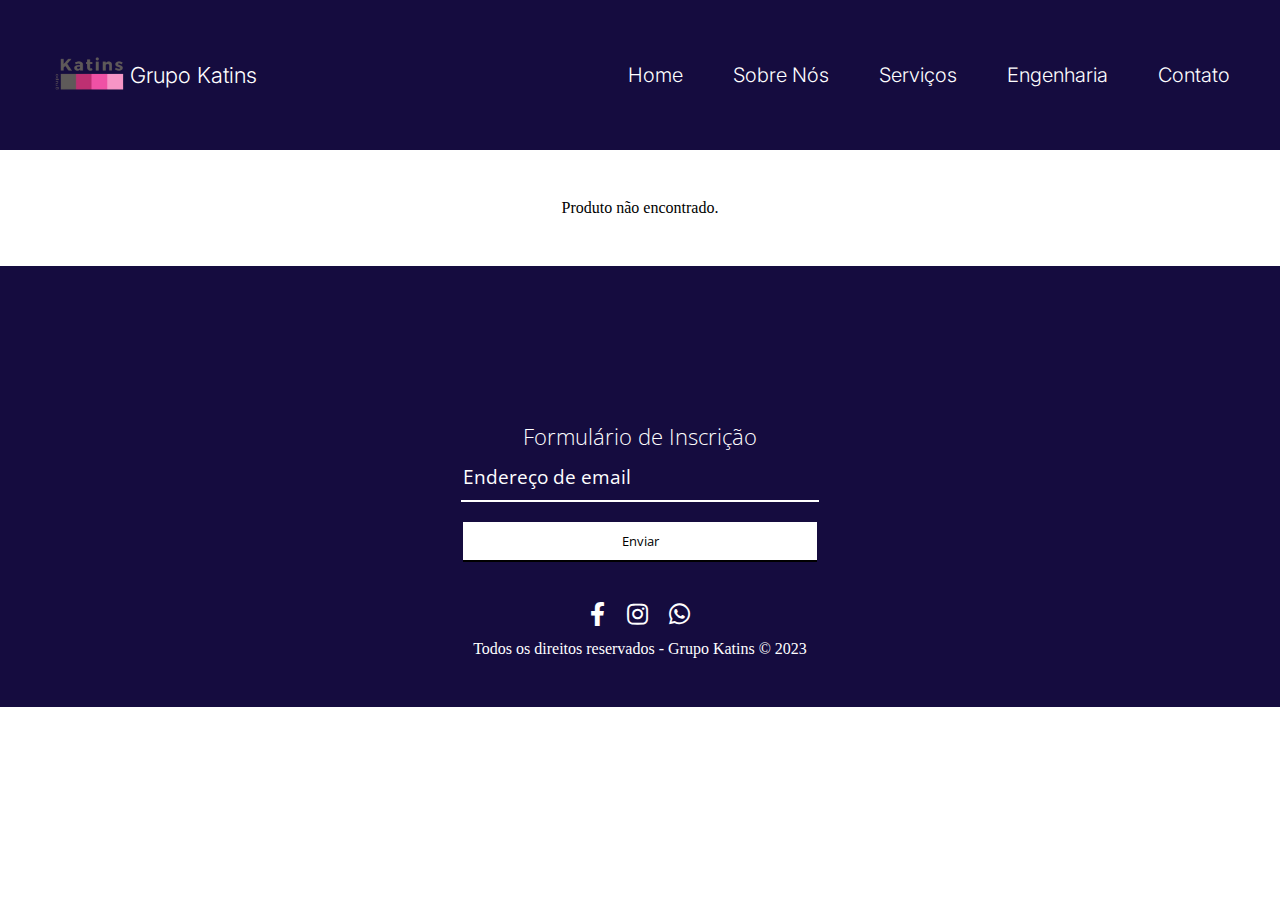
<file: AT_ada/product.html>
<!DOCTYPE html>
<html lang="pt-br">

<head>
    <meta charset="UTF-8">
    <meta name="viewport" content="width=device-width, initial-scale=1.0">
    <title>Detalhes do Produto</title>
    <link rel="shortcut icon" href="logo.jpeg" type="image/x-icon">
    <link rel="stylesheet" href="reset.css">
    <link rel="stylesheet" href="style.css">
    <link rel="preconnect" href="https://fonts.googleapis.com">
    <link rel="preconnect" href="https://fonts.gstatic.com" crossorigin>
    <link
        href="https://fonts.googleapis.com/css2?family=Inter:wght@100;400;700&family=Lato:ital,wght@0,100;0,300;0,400;0,700;0,900;1,100;1,300;1,400;1,700;1,900&family=Open+Sans:ital,wght@0,300;0,400;0,500;0,600;0,700;0,800;1,300;1,400;1,500;1,600;1,700;1,800&display=swap"
        rel="stylesheet">
    <link rel="stylesheet" href="https://cdnjs.cloudflare.com/ajax/libs/font-awesome/5.15.3/css/all.min.css">
    <link rel="stylesheet" href="reset.css">
    <link rel="stylesheet" href="style.css">
    <script src="product-detail.js"></script>
    <script src="database.js" defer></script>
    <script src="script.js" defer></script>
</head>

<body>
    <header>
        <div class="logomarca">
            <img src="logo.jpeg" alt="logo" width="80px" height="80px">
            <h4>Grupo Katins</h4>
        </div>


        <ul>
            <a href="index.html">
                <li>Home</li>
            </a>
            <a href="sobre.html"><li>Sobre Nós</li></a>
            <a href="servicos.html">
                <li>Serviços</li>
            </a>
            <li>Engenharia</li>
            <li>Contato</li>
        </ul>
    </header>

    <main>
        <div id="product-detail">
            <img id="product-image" src="" alt="Imagem do Produto">

                <div class="product-info">
                    <h2 id="product-title"></h2>
                    <p id="product-description"></p>
                    <hr>
                    <h3>Informações do Produto</h3>
                    <p>Sou um detalhe do produto. Sou um ótimo lugar para adicionar mais detalhes...</p>
                    <hr>
                    <h3>Política de Retorno e Reembolso</h3>
                    <p>Sou a política de Retorno e Reembolso. Sou um ótimo lugar para...</p>
                    <hr>
                    <h3>Informações de Entrega</h3>
                    <p>Sou a política de frete. Sou um ótimo lugar para adicionar mais informações...</p>
                </div>

        </div>
    </main>


    <footer>
        <div class="inscricao">
            <form action="">
                <h3>Formulário de Inscrição</h3>
                <input type="email" name="" id="emailInscricao" placeholder="Endereço de email">
                <input type="submit" value="Enviar" id="submitInscricao">
            </form>
        </div>

        <div class="social-media-and-copyright">
            <div class="social-icons">
                <a href="https://www.facebook.com/" target="_blank"><i class="fab fa-facebook-f"></i></a>
                <a href="https://www.instagram.com/" target="_blank"><i class="fab fa-instagram"></i></a>
                <a href="https://api.whatsapp.com/send?phone=" target="_blank"><i class="fab fa-whatsapp"></i></a>
            </div>
            <p>Todos os direitos reservados - Grupo Katins © 2023</p>
        </div>

    </footer>
</body>

</html>
</file>
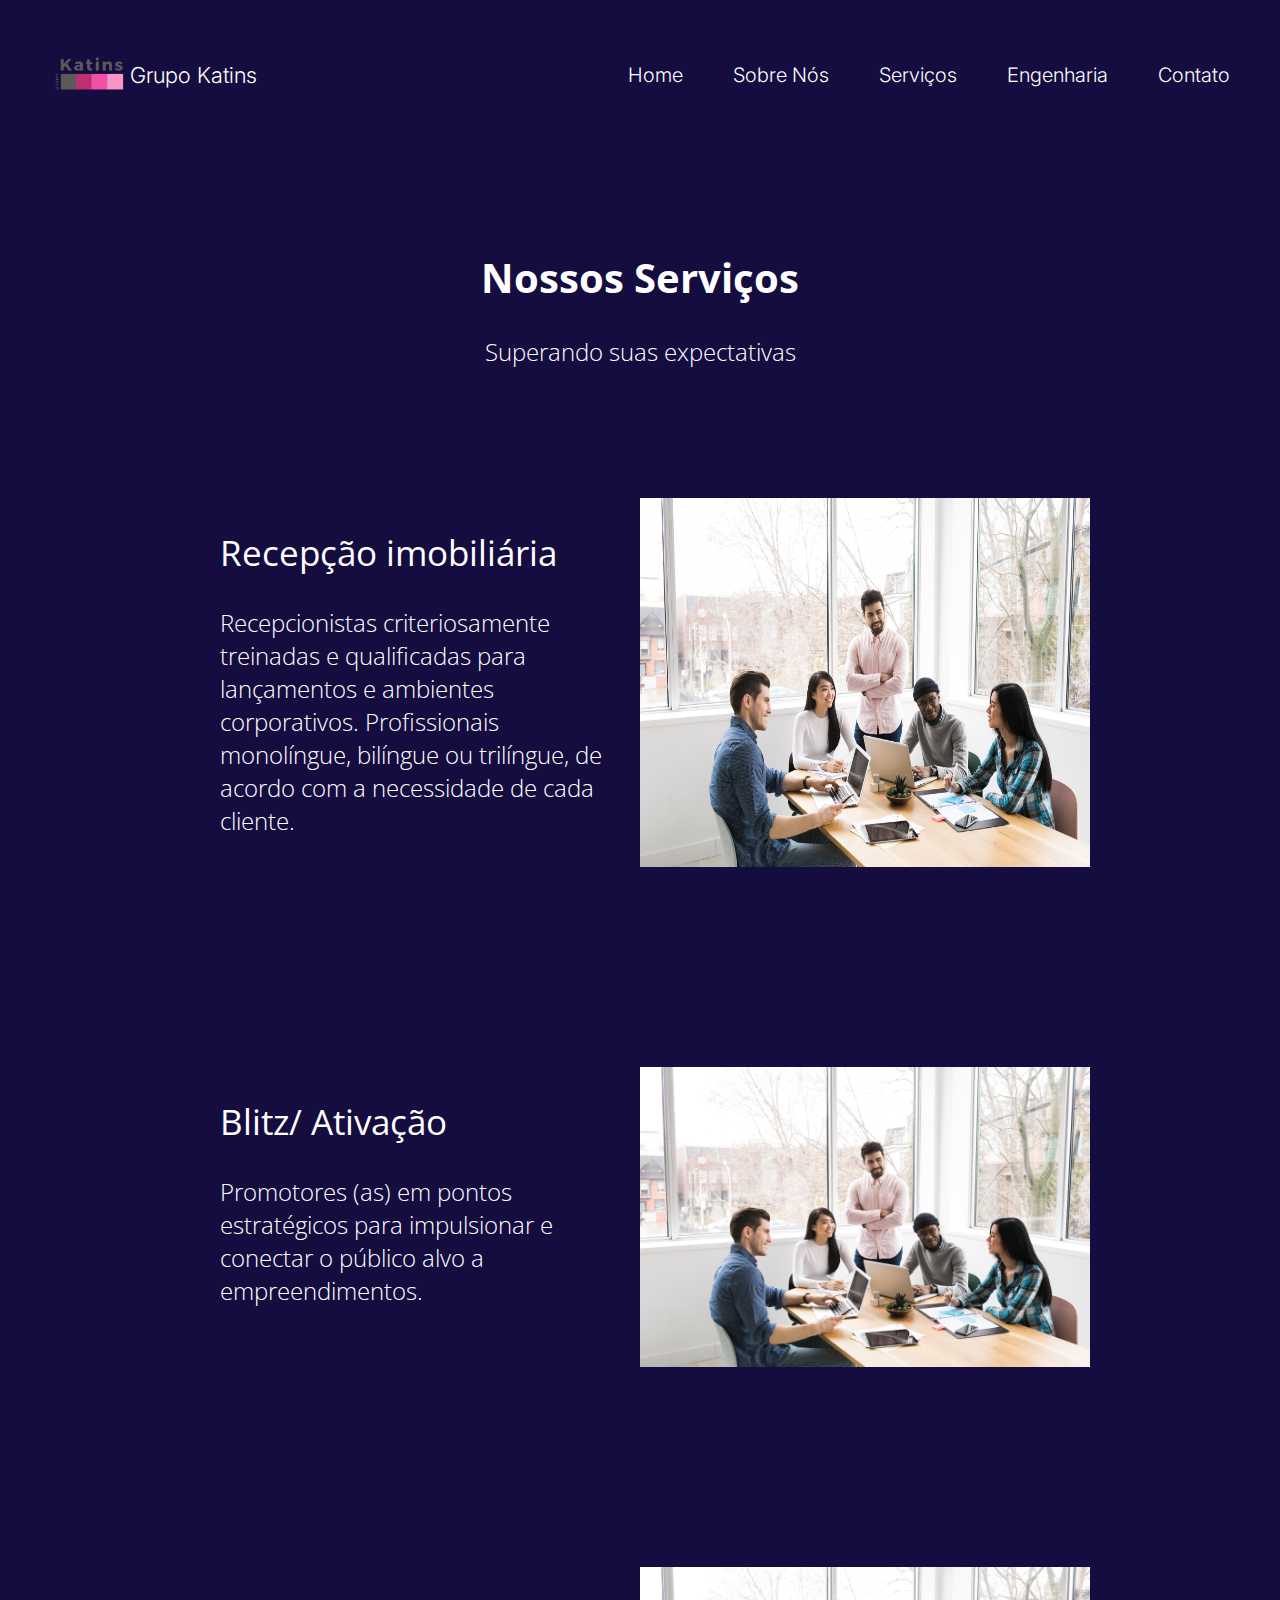
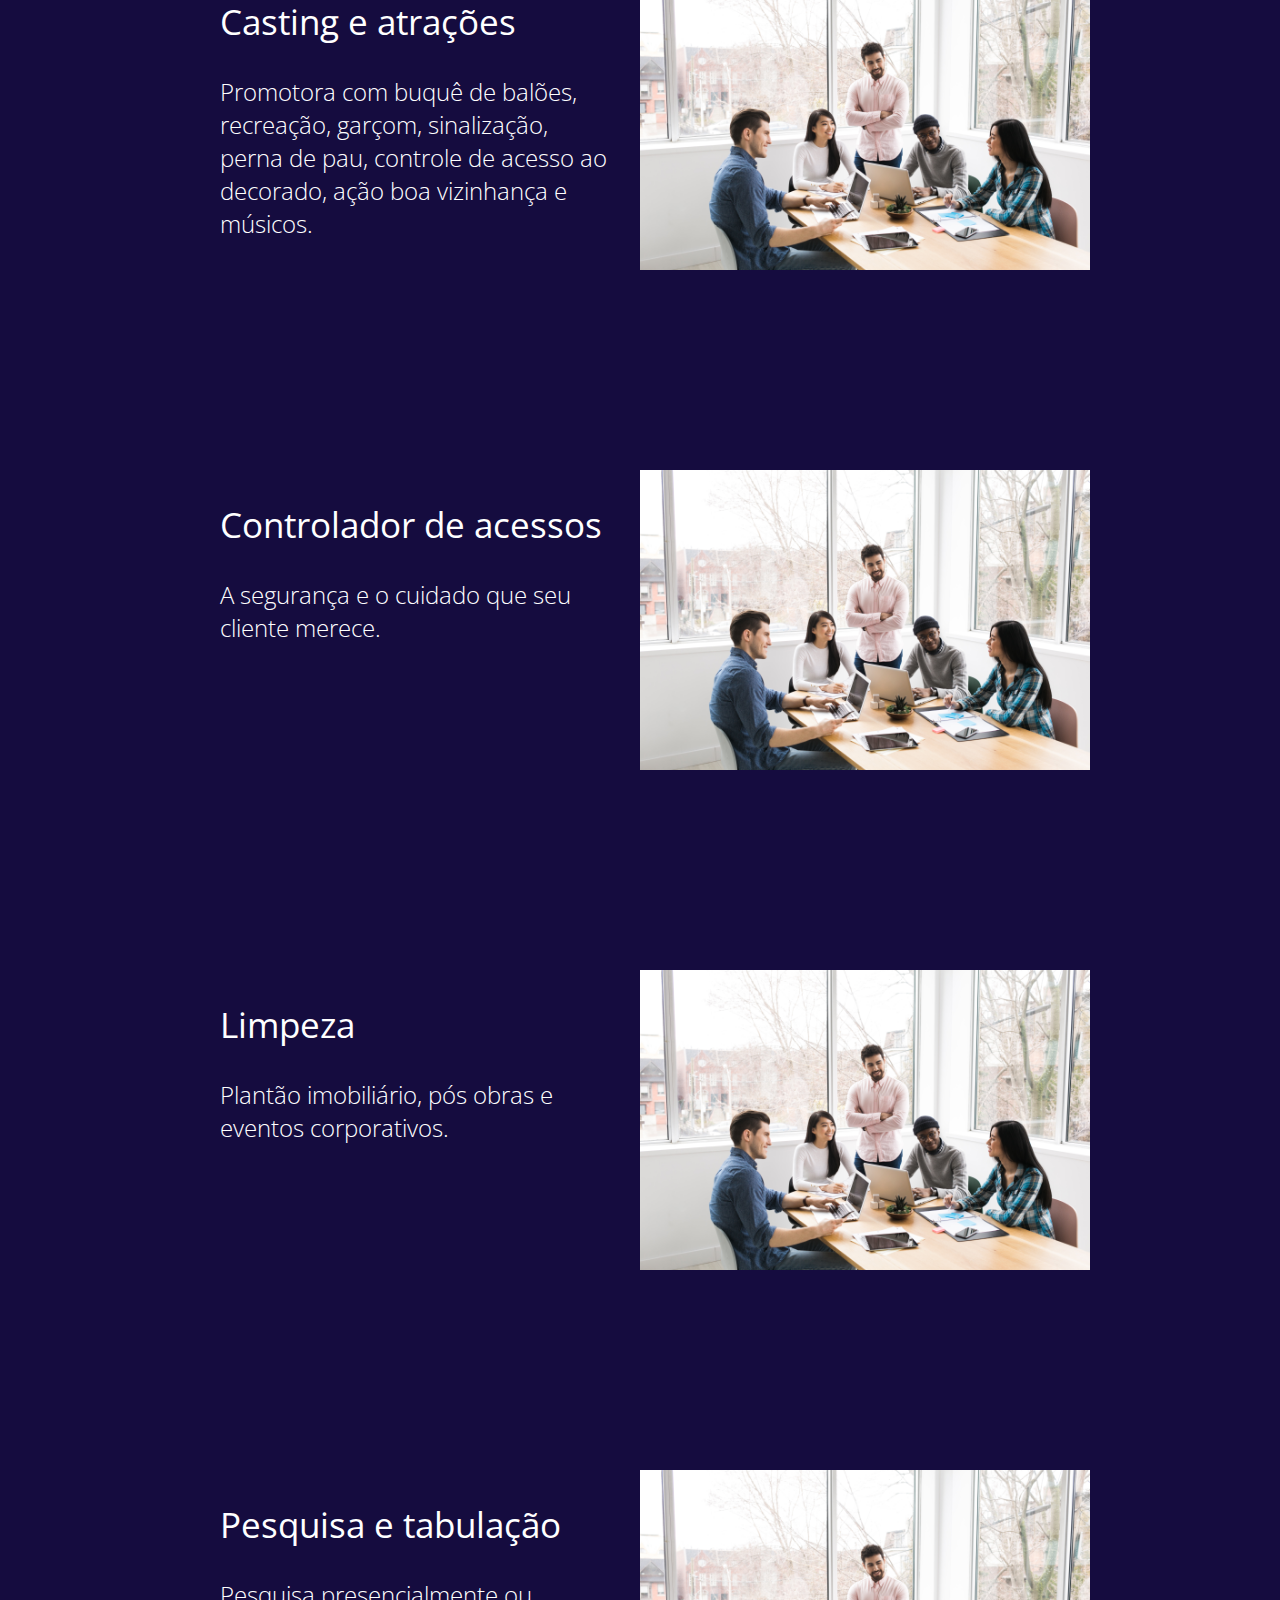
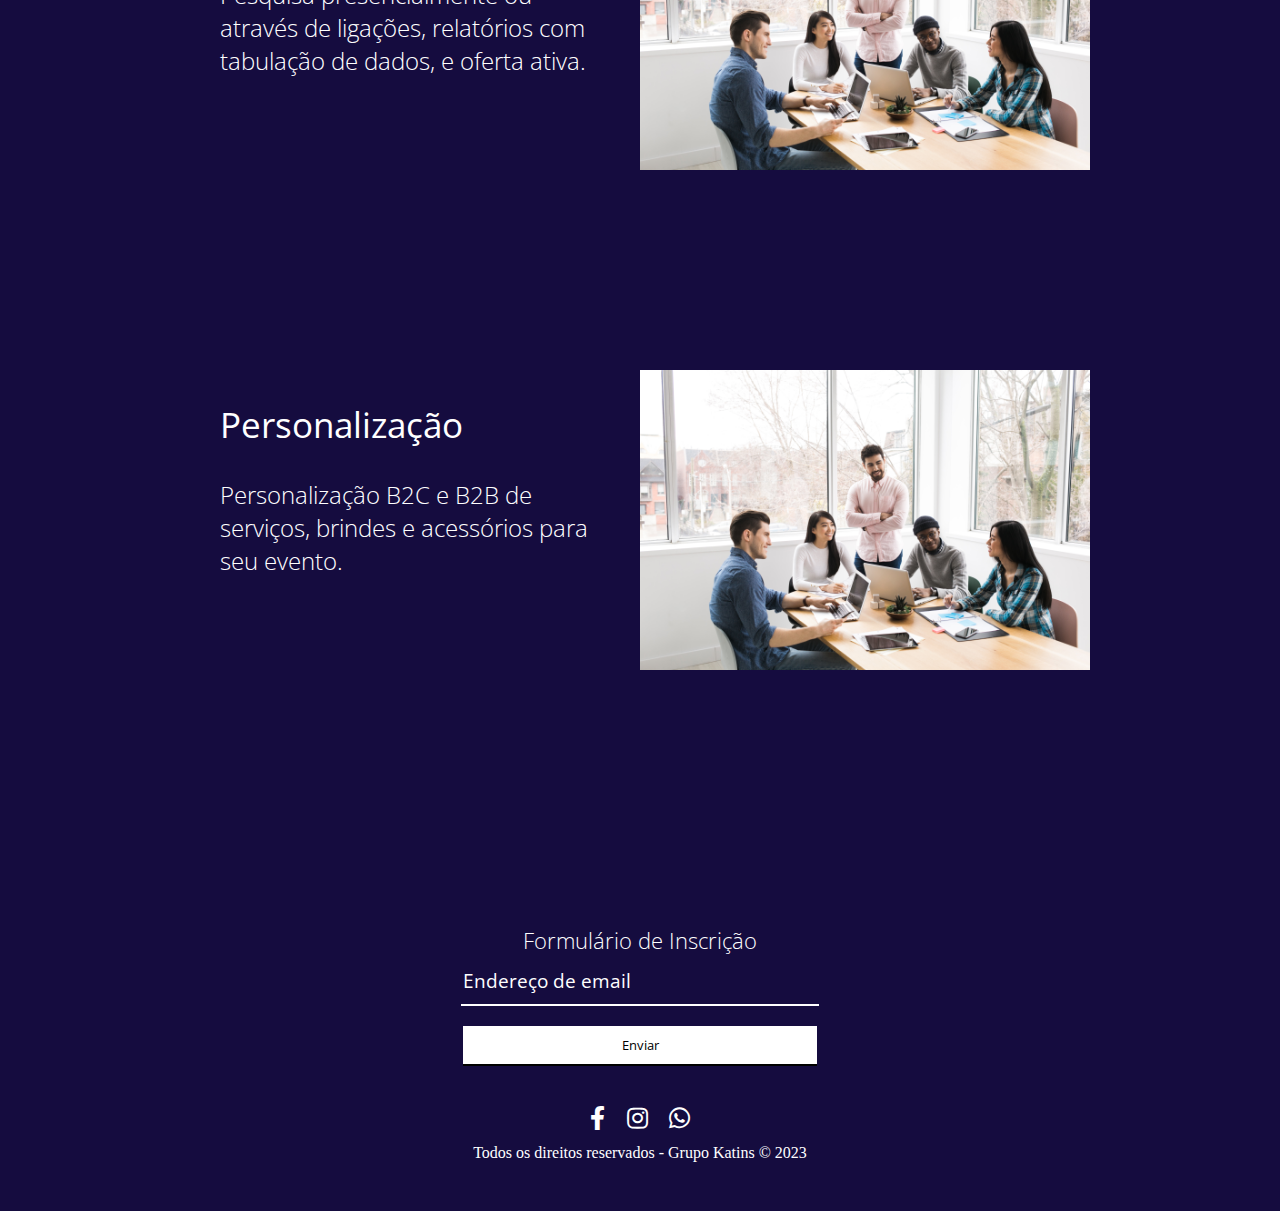
<file: AT_ada/servicos.html>
<!DOCTYPE html>
<html lang="pt-br">

<head>
    <meta charset="UTF-8">
    <meta name="viewport" content="width=device-width, initial-scale=1.0">
    <title>Grupo Katins - Serviços</title>
    <link rel="shortcut icon" href="logo.jpeg" type="image/x-icon">
    <link rel="stylesheet" href="reset.css">
    <link rel="stylesheet" href="style.css">
    <link rel="preconnect" href="https://fonts.googleapis.com">
    <link rel="preconnect" href="https://fonts.gstatic.com" crossorigin>
    <link
        href="https://fonts.googleapis.com/css2?family=Inter:wght@100;400;700&family=Lato:ital,wght@0,100;0,300;0,400;0,700;0,900;1,100;1,300;1,400;1,700;1,900&family=Open+Sans:ital,wght@0,300;0,400;0,500;0,600;0,700;0,800;1,300;1,400;1,500;1,600;1,700;1,800&display=swap"
        rel="stylesheet">
    <link rel="stylesheet" href="https://cdnjs.cloudflare.com/ajax/libs/font-awesome/5.15.3/css/all.min.css">
</head>

<body class="bodyservicos">
    <header>
        <div class="logomarca">
            <img src="logo.jpeg" alt="logo" width="80px" height="80px">
            <h4>Grupo Katins</h4>
        </div>


        <ul>
            <a href="index.html">
                <li>Home</li>
            </a>
            <a href="sobre.html"><li>Sobre Nós</li></a>
            <a href="servicos.html">
                <li>Serviços</li>
            </a>
            <li>Engenharia</li>
            <li>Contato</li>
        </ul>
    </header>

    <main class="mainServico">
        <h1>Nossos Serviços</h1>
        <p>Superando suas expectativas</p>

        <div class="servicos">
            <div class="textos">
                <h2>Recepção imobiliária</h2>
                <p>Recepcionistas criteriosamente treinadas e qualificadas para lançamentos e ambientes corporativos.
                    Profissionais monolíngue, bilíngue ou trilíngue, de acordo com a necessidade de cada cliente.</p>
            </div>
            <img src="reuniao.jpg" alt="">
        </div>

        <div class="servicos">
            <div class="textos">
                <h2>Blitz/ Ativação</h2>
                <p>Promotores (as) em pontos estratégicos para impulsionar e conectar o público alvo a empreendimentos.
                </p>
            </div>
            <img src="reuniao.jpg" alt="">
        </div>

        <div class="servicos">
            <div class="textos">
                <h2>Casting e atrações</h2>
                <p>Promotora com buquê de balões, recreação, garçom, sinalização, perna de pau, controle de acesso ao
                    decorado, ação boa vizinhança e músicos. </p>
            </div>
            <img src="reuniao.jpg" alt="">
        </div>

        <div class="servicos">
            <div class="textos">
                <h2>Controlador de acessos</h2>
                <p>A segurança e o cuidado que seu cliente merece.</p>
            </div>
            <img src="reuniao.jpg" alt="">
        </div>
        <div class="servicos">
            <div class="textos">
                <h2>Limpeza</h2>
                <p>Plantão imobiliário, pós obras e eventos corporativos.</p>
            </div>
            <img src="reuniao.jpg" alt="">
        </div>
        <div class="servicos">
            <div class="textos">
                <h2>Pesquisa e tabulação</h2>
                <p>Pesquisa presencialmente ou através de ligações, relatórios com tabulação de dados, e oferta ativa.
                </p>
            </div>
            <img src="reuniao.jpg" alt="">
        </div>
        <div class="servicos">
            <div class="textos">
                <h2>Personalização</h2>
                <p>Personalização B2C e B2B de serviços, brindes e acessórios para seu evento.</p>
            </div>
            <img src="reuniao.jpg" alt="">
        </div>


    </main>

    
    <footer>
        <div class="inscricao">
            <form action="">
                <h3>Formulário de Inscrição</h3>
                <input type="email" name="" id="emailInscricao" placeholder="Endereço de email">
                <input type="submit" value="Enviar" id="submitInscricao">
            </form>
        </div>

        <div class="social-media-and-copyright">
            <div class="social-icons">
                <a href="https://www.facebook.com/" target="_blank"><i class="fab fa-facebook-f"></i></a>
                <a href="https://www.instagram.com/" target="_blank"><i class="fab fa-instagram"></i></a>
                <a href="https://api.whatsapp.com/send?phone=" target="_blank"><i class="fab fa-whatsapp"></i></a>
            </div>
            <p>Todos os direitos reservados - Grupo Katins © 2023</p>
        </div>

    </footer>
</body>

</html>
</file>
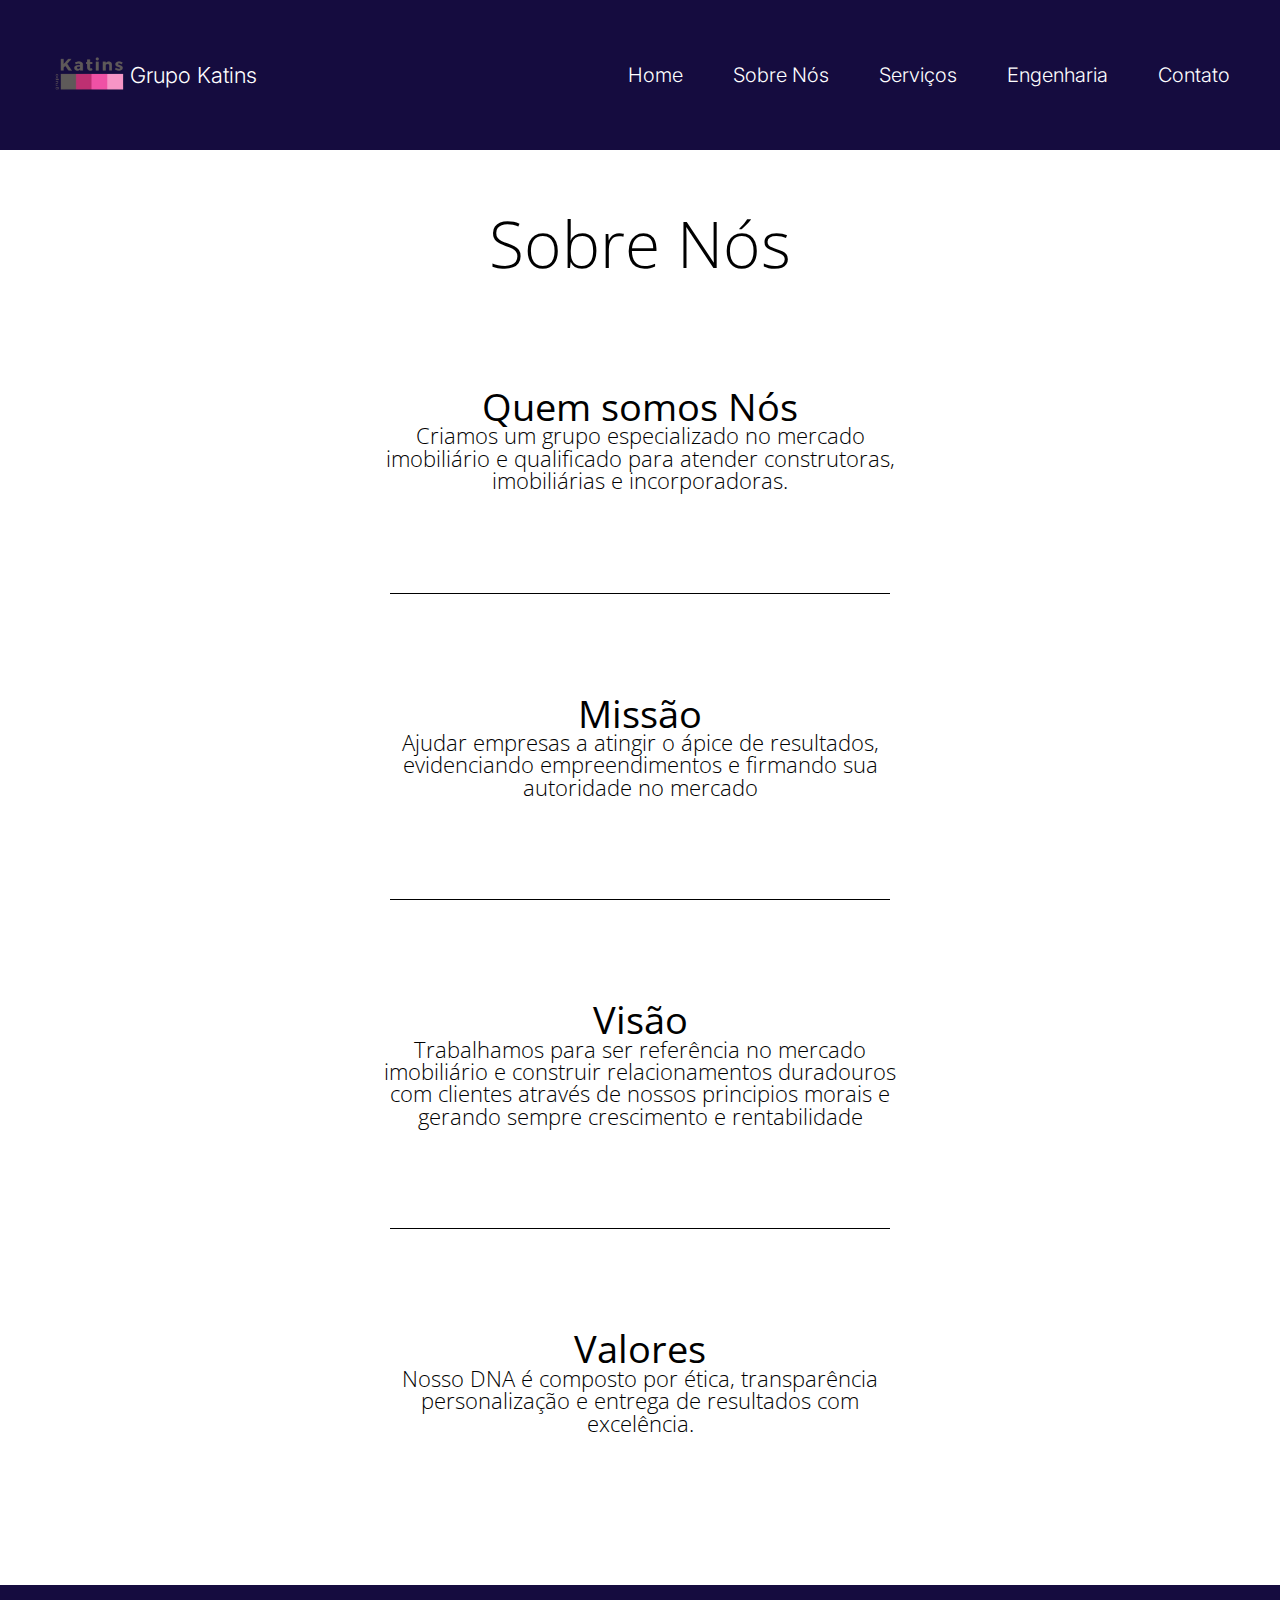
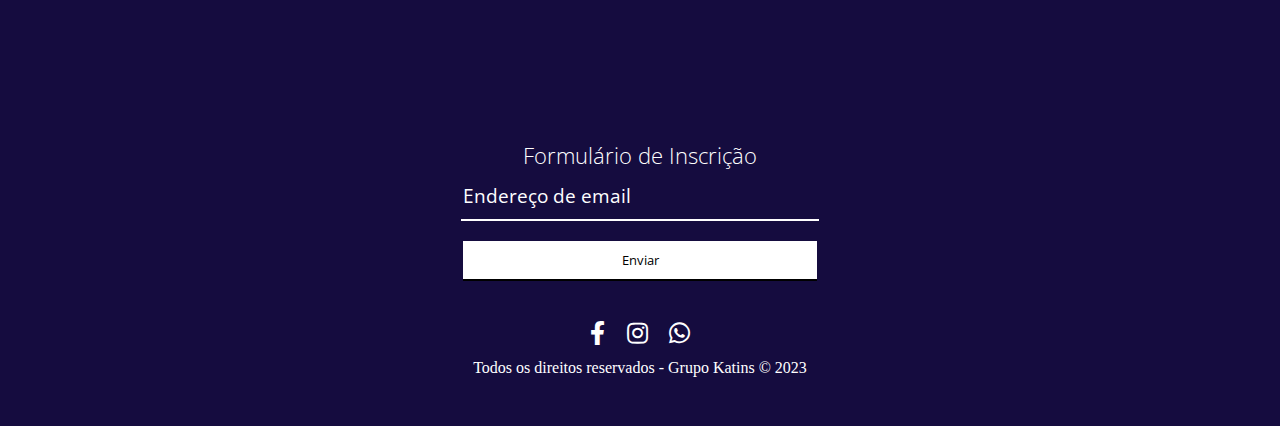
<file: AT_ada/sobre.html>
<!DOCTYPE html>
<html lang="pt-br">

<head>
    <meta charset="UTF-8">
    <meta name="viewport" content="width=device-width, initial-scale=1.0">
    <title>Grupo Katins - Serviços</title>
    <link rel="shortcut icon" href="logo.jpeg" type="image/x-icon">
    <link rel="stylesheet" href="reset.css">
    <link rel="stylesheet" href="style.css">
    <link rel="preconnect" href="https://fonts.googleapis.com">
    <link rel="preconnect" href="https://fonts.gstatic.com" crossorigin>
    <link
        href="https://fonts.googleapis.com/css2?family=Inter:wght@100;400;700&family=Lato:ital,wght@0,100;0,300;0,400;0,700;0,900;1,100;1,300;1,400;1,700;1,900&family=Open+Sans:ital,wght@0,300;0,400;0,500;0,600;0,700;0,800;1,300;1,400;1,500;1,600;1,700;1,800&display=swap"
        rel="stylesheet">
    <link rel="stylesheet" href="https://cdnjs.cloudflare.com/ajax/libs/font-awesome/5.15.3/css/all.min.css">
</head>

<body>
    <header>
        <div class="logomarca">
            <img src="logo.jpeg" alt="logo" width="80px" height="80px">
            <h4>Grupo Katins</h4>
        </div>
        <ul>
            <a href="index.html">
                <li>Home</li>
            </a>
            <li>Sobre Nós</li>
            <a href="servicos.html">
                <li>Serviços</li>
            </a>
            <li>Engenharia</li>
            <li>Contato</li>
        </ul>
    </header>

    <main class="mainSobre">
        <h1 class="h1Sobre">Sobre Nós</h1>

        <div class="quemsomos">
            <h2>Quem somos Nós</h2>
            <p>Criamos um grupo especializado no mercado imobiliário e qualificado para atender construtoras, imobiliárias e incorporadoras. </p>
        </div>

        <hr class="linha">

        <div class="quemsomos">
            <h2>Missão</h2>
            <p>Ajudar empresas a atingir o ápice de resultados, evidenciando empreendimentos e firmando sua autoridade no mercado </p>
        </div>

        <hr class="linha">

        <div class="quemsomos">
            <h2>Visão</h2>
            <p>Trabalhamos para ser referência no mercado imobiliário e construir relacionamentos duradouros com clientes através de nossos principios morais e gerando sempre crescimento e rentabilidade</p>
        </div>

        <hr class="linha">

        <div class="quemsomos">
            <h2>Valores</h2>
            <p class="dna">Nosso DNA é composto por ética, transparência personalização e entrega de resultados com excelência.</p>
        </div>
    </main>

    <footer>
        <div class="inscricao">
            <form action="">
                <h3>Formulário de Inscrição</h3>
                <input type="email" name="" id="emailInscricao" placeholder="Endereço de email">
                <input type="submit" value="Enviar" id="submitInscricao">
            </form>
        </div>

        <div class="social-media-and-copyright">
            <div class="social-icons">
                <a href="https://www.facebook.com/" target="_blank"><i class="fab fa-facebook-f"></i></a>
                <a href="https://www.instagram.com/" target="_blank"><i class="fab fa-instagram"></i></a>
                <a href="https://api.whatsapp.com/send?phone=" target="_blank"><i class="fab fa-whatsapp"></i></a>
            </div>
            <p>Todos os direitos reservados - Grupo Katins © 2023</p>
        </div>

    </footer>
</body>
</file>
<file: AT_ada/style.css>
header {
    background-color: #150C3F;
    height: 150px;
    display: flex;
    align-items: center;
    justify-content: space-between;
    padding-left: 50px;
    padding-right: 25px;
}

header h4 {
    font-size: large;
    color: white;
    font-family: 'Inter', sans-serif;
    font-weight: 300;
    font-size: 22px;
}

.logomarca {
    display: flex;
    flex-direction: row;
    align-items: center;
}


li {
    color: white;
    margin: 25px;
    font-size: 20px;
    font-family: 'Inter', sans-serif;
    font-weight: 300;
    list-style: none;
}

ul {
    display: flex;
    flex-direction: row;
}

main img {
    width: 100%;
    z-index: -1;
    position: absolute;
}

h1 {
    font-size: 72px;
    color: #3a54fd;
    width: 20%;
    line-height: 100px;
}


.insigne_agency {
    display: flex;
    flex-direction: column;
    padding: 200px;
    background-color: rgba(255, 255, 255, 0.347);
}

.insigne_agency h1 {
    font-family: 'Lato', sans-serif;
    font-weight: bold;
}

.insigne_agency p {
    font-family: 'Lato', sans-serif;
    font-weight: 300;
    font-size: 1.2rem;
}

.fluxograma {
    display: flex;
    justify-content: space-around;
    padding: 20px;
    position: relative;
}

.fluxograma::before {
    content: "";
    position: absolute;
    top: 0;
    left: 0;
    width: 100%;
    height: 100%;
    background-color: white;
    z-index: -1;
}

.card {
    width: 200px;
    box-shadow: 0px 0px 10px 0px rgba(0, 0, 0, 0.1);
    border-radius: 15px;
    background-color: white;
    transition: transform .2s;
}

.card:hover {
    transform: scale(1.05);
}

.image-container {
    position: relative;
    overflow: hidden;
    height: 210px;
    border-radius: 15px;
}

.image-container img {
    width: 100%;
    height: 100%;
    object-fit: cover;
    position: relative;
    z-index: 0;
}


.overlay {
    position: absolute;
    bottom: -20%;
    background: rgba(255, 255, 255, 0.7);
    color: black;
    width: 100%;
    text-align: center;
    font-size: 16px;
    padding: 10px 0;
    transition: bottom .5s ease;
}

.card:hover .overlay {
    bottom: 0;
}

.info-container {
    padding: 15px;
    font-family: 'Open Sans', sans-serif;
    white-space: normal;
    word-wrap: break-word;
}

.info-container h2 {
    font-size: 1.2em;
    line-height: 1.3;
    margin-bottom: 10px;
}

.info-container p {
    color: #888;
    margin-top: 10px;
}

.info-container hr {
    border: none;
    height: 1px;
    background-color: #333;
    margin: 10px 0;
}

.engenharia {
    width: 100%;
    height: 280px;
    display: flex;
    flex-direction: column;
    align-items: center;
    padding-top: 150px;
    background-color: #3A54FD;
}

.engenharia h2 {
    font-family: 'Open Sans', sans-serif;
    color: white;
    font-size: 3rem;
    margin-bottom: 50px;
}

.engenharia p {
    font-family: 'Open Sans', sans-serif;
    color: white;
    font-size: 1.5rem;
}

.fundoForm {
    background-color: white;
    width: 100%;
}

footer {
    background-color: #150C3F;
    height: 100%;
    display: flex;
    flex-direction: column;
    padding: 50px;
}

form {
    display: flex;
    flex-direction: column;
    align-items: center;
    background-color: white;
    width: 50%;
    padding-top: 30px;
}

form h2 {
    font-family: 'Open Sans', sans-serif;
    font-weight: 500;
    color: #3A54FD;
    font-size: 2.5rem;
}

input {
    margin: 10px;
    width: 80%;
    height: 50px;
    background-color: #ffffff;
    border: white;
    border-bottom: solid 2px black;
    font-family: 'Open Sans', sans-serif;
}

textarea {
    width: 80%;
    height: 200px;
    border: white;
    border-bottom: solid 2px black;
    font-family: 'Open Sans', sans-serif;
    resize: none;
}

#mensagem::placeholder {
    position: absolute;
    top: 15px;
}

footer img {
    width: 50%;
}

.contato {
    width: 100%;
    display: flex;
    flex-direction: row;
}



#submitContato {
    background-color: #150C3F;
    color: white;
}

#submitContato:hover {
    transition: .7s;
    background-color: #726D8B;
    cursor: pointer;
}

.inscricao {
    margin-top: 80px;
    background-color: #150C3F;
    display: flex;
    justify-content: center;
}

.inscricao form {
    background-color: #150C3F;
}

.inscricao form h3 {
    font-family: 'Open Sans', sans-serif;
    font-weight: 100;
    font-size: 1.4rem;
    color: white;
}

#emailInscricao {
    background-color: #150C3F;
    color: white;
    height: 40px;
    border-bottom: solid 2px white;
    width: 60%;
}

#emailInscricao::placeholder {
    color: white;
}

#submitInscricao {
    background-color: #ffffff;
    color: rgb(0, 0, 0);
    height: 40px;
    width: 60%;
}

.social-media-and-copyright {
    display: flex;
    flex-direction: column;
    align-items: center;
    padding-top: 30px;
    color: white;
}

.social-icons {
    display: flex;
    justify-content: space-between;
    width: 100px;
    margin-bottom: 15px;
}

.social-icons a {
    color: white;
    text-decoration: none;
}

.social-icons i {
    font-size: 24px;
}

a {
    text-decoration: none;
}

.mainServico {
    display: flex;
    flex-direction: column;
    align-items: center;
}

.bodyservicos {
    background-color: #150C3F;
}

.mainServico h1 {
    font-family: 'Open Sans';
    font-weight: bold;
    font-size: 2.5rem;
    color: rgb(255, 255, 255);
    width: auto;
    line-height: normal;
    margin-top: 100px;
}

.mainServico p {
    font-family: 'Open Sans';
    font-weight: 100;
    color: rgb(255, 255, 255);
    font-size: 1.5rem;
    width: auto;
    line-height: normal;
    margin: 30px;
}

.servicos h2 {
    font-family: 'Open Sans';
    font-weight: 400;
    color: rgb(255, 255, 255);
    font-size: 2.2rem;
    width: auto;
    line-height: normal;
    margin: 30px;
}

.servicos img {
    position: relative;
    width: 50%;
}

.servicos {
    width: 900px;
    height: auto;
    padding: 100px;
    display: flex;
    flex-direction: row;
}

.textos {
    width: 50%;
}

/*Product Details Page*/

#product-detail {
    display: flex;
    flex-direction: column;
    justify-content: center;
    align-items: center;
    padding: 50px;
    background-color: #ffffff;
}

#product-detail img {
    width: 30%;
}

.arrumador {
    margin-top: 50px;
    display: flex;
}

#product-image {
    width: 40%;
    object-fit: cover;
    border-radius: 15px;
}

.product-info {
    display: flex;
    flex-direction: column;
    align-self: center;
    width: 50%;
    font-family: 'Open Sans', sans-serif;
    margin-top: 50px;
}

.product-info h2 {
    font-size: 1.5em;
    font-weight: 500;
    line-height: 1.5;
    margin-bottom: 10px;
}

.product-info p {
    color: #888;
    font-size: 1em;
    line-height: 1.5;
    margin-bottom: 20px;
}

.product-info hr {
    border: none;
    height: 1px;
    background-color: #333;
    margin: 20px 0;
}

.product-info h3 {
    font-size: 1.2em;
    font-weight: 400;
    margin-bottom: 10px;
}

.product-price {
    width: 50%;
    font-family: 'Open Sans', sans-serif;
    display: flex;
    flex-direction: column;
    align-items: center;
}

.product-price h2 {
    font-size: 1.4em;
    font-weight: 400;
    color: #150C3F;
}


#product-image {
    position: relative;
    z-index: 99;
    width: 100%;
}

.product-detail-image {
    display: flex;
    flex-direction: column;
}

.h1Sobre {
    font-family: 'Open Sans', sans-serif;
    font-size: 4rem;
    font-weight: 100;
    margin-top: 50px;
    margin-bottom: 100px;
    color: rgb(0, 0, 0);
    width: auto;
    line-height: normal;
}

.mainSobre {
    display: flex;
    flex-direction: column;
    align-items: center;
    width: 100%;
}

.quemsomos {
    width: 40%;
    display: flex;
    align-items: center;
    flex-direction: column;
}

.quemsomos h2 {
    font-family: 'Open Sans', sans-serif;
    font-size: 2.4rem;
    font-weight: 400;
    color: #000000;
}

.quemsomos p {
    text-align: center;
    font-family: 'Open Sans', sans-serif;
    font-size: 1.4rem;
    font-weight: 100;
    color: rgb(0, 0, 0);
}

.linha {
    border: none;
    height: 1px;
    width: 500px;
    background-color: #000000;
    margin-top: 100px;
    margin-bottom: 100px;
}

.dna {
    margin-bottom: 150px;
}

/* CONFIGURAÇÃO PARA MOBILE */

@media (max-width: 1080px) {

    * {
        line-height: normal;
    }

    body {
        width: auto;
        overflow-x: hidden;
    }

    header {
        display: flex;
        flex-direction: column;
        width: auto;
        height: auto;
        padding: 10px;
    }

    ul {
        display: flex;
        flex-wrap: wrap;
        align-items: center;
        justify-content: center;
    }

    li {
        font-size: 0.8rem;
        text-align: center;
    }

    .insigne_agency {
        display: flex;
        flex-direction: column;
        justify-content: center;
        align-items: center;
        padding: 0;
        background-color: rgba(255, 255, 255, 0.661);
        height: 100px;
    }

    .insigne_agency h1 {
        font-size: 1.9rem;
        line-height: normal;
        width: auto;
        color: #3A54FD;
        margin-bottom: 10px;
    }

    .insigne_agency p {
        font-size: 15px;
        font-weight: bold;
        line-height: normal;
        color: #000000;
    }

    .engenharia {
        width: 100%;
        height: 200px;
        padding: 0;
        display: flex;
        flex-direction: column;
        justify-content: center;
        align-items: center;
    }

    .engenharia h2 {
        width: auto;
        font-size: 1.9rem;
        margin: 0;
    }
    
    .engenharia p {
        width: auto;
        font-size: 1rem;
    }

    .card {
        padding: 0;
        width: 120px;
        height: 5%;
        margin: 30px;
        flex: 0 0 auto;
        scroll-snap-align: start;
        scroll-snap-stop: always;
    }

    .fluxograma {
        display: flex;
        align-items: start;
        justify-content: start;
        overflow-x: auto;
        scroll-snap-type: x mandatory;
        -webkit-overflow-scrolling: touch;
    }

    .image-container img {
        width: 120px;
        height: 120px;
    }

    .image-container {
        display: flex;
        justify-content: center;
        align-items: start;
        flex-wrap: wrap;
        overflow: normal;
        width: 120px;
        height: auto;
    }

    .overlay {
        display: none;
    }

    .info-container h2 {
        display: flex;
        flex-wrap: wrap;
        justify-content: center;
        align-items: start;
        margin: 0;
        font-size: .7rem;
    }

    .engenhariaPaia{
        margin: 10px;
    }

    footer{
        display: flex;
        flex-direction: column;
        align-items: center;
    }

    .contato{
        overflow: hidden;
        width: 350px;
        height: 300px;
    }

    .contato img{
        width: 50%;
    }


    form h2{
        width: auto;
        font-size: 1rem;
    }

    form h3{
        font-size: rem ;
    }

    .inscricao{
        width: 400px;
    }

    .inscricao form h3{
        font-size: 1.2rem;
    }

    form{
        width: 300px;
        display: flex;
        flex-direction: column;
        justify-content: center;
    }

    textarea{
        height: 150px;
    }

    #emailInscricao{
        width: 60%;
        height: 30px;
    }
    #submitInscricao{
        width: 60%;
        height: 30px;
    }

    .social-media-and-copyright p {
        text-align: center;
    }

}

input::placeholder{
    font-size: 1.2rem;
}
textarea::placeholder{
    font-size: 1.2rem;
}
</file>
